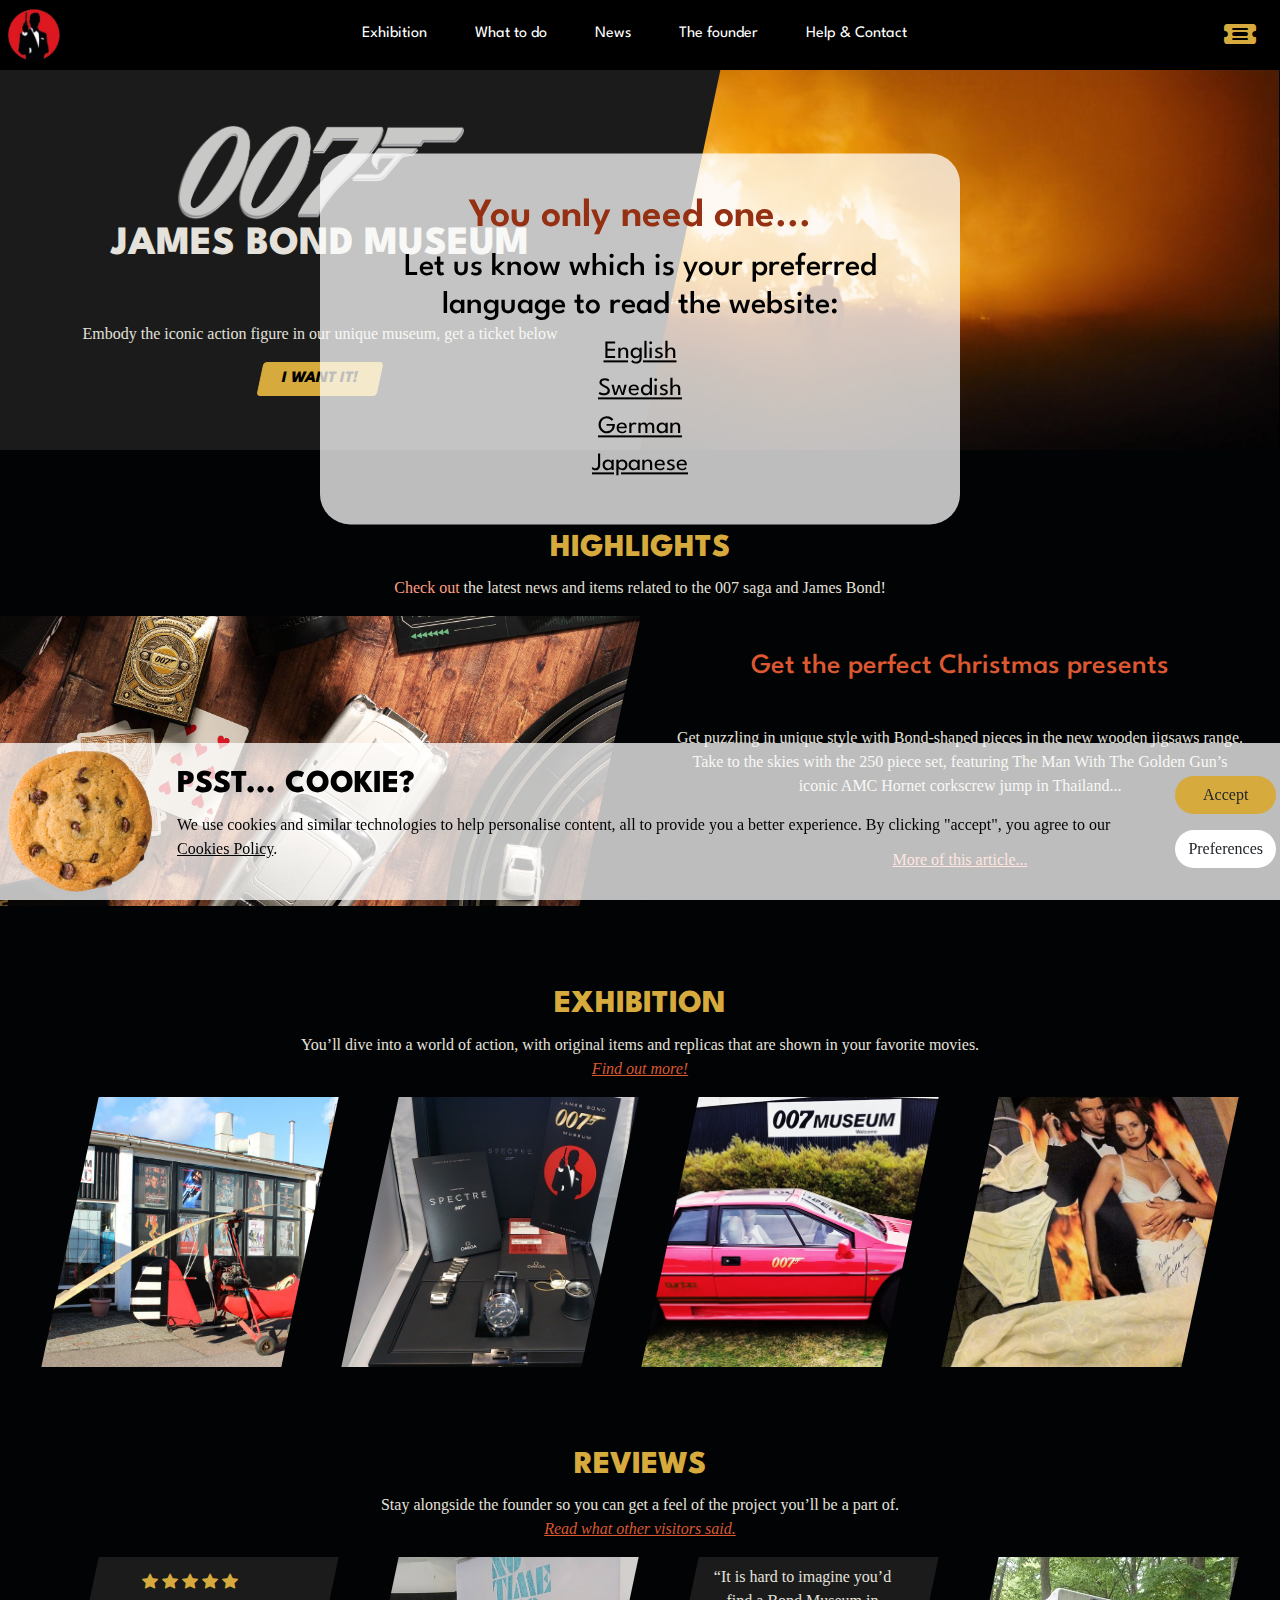
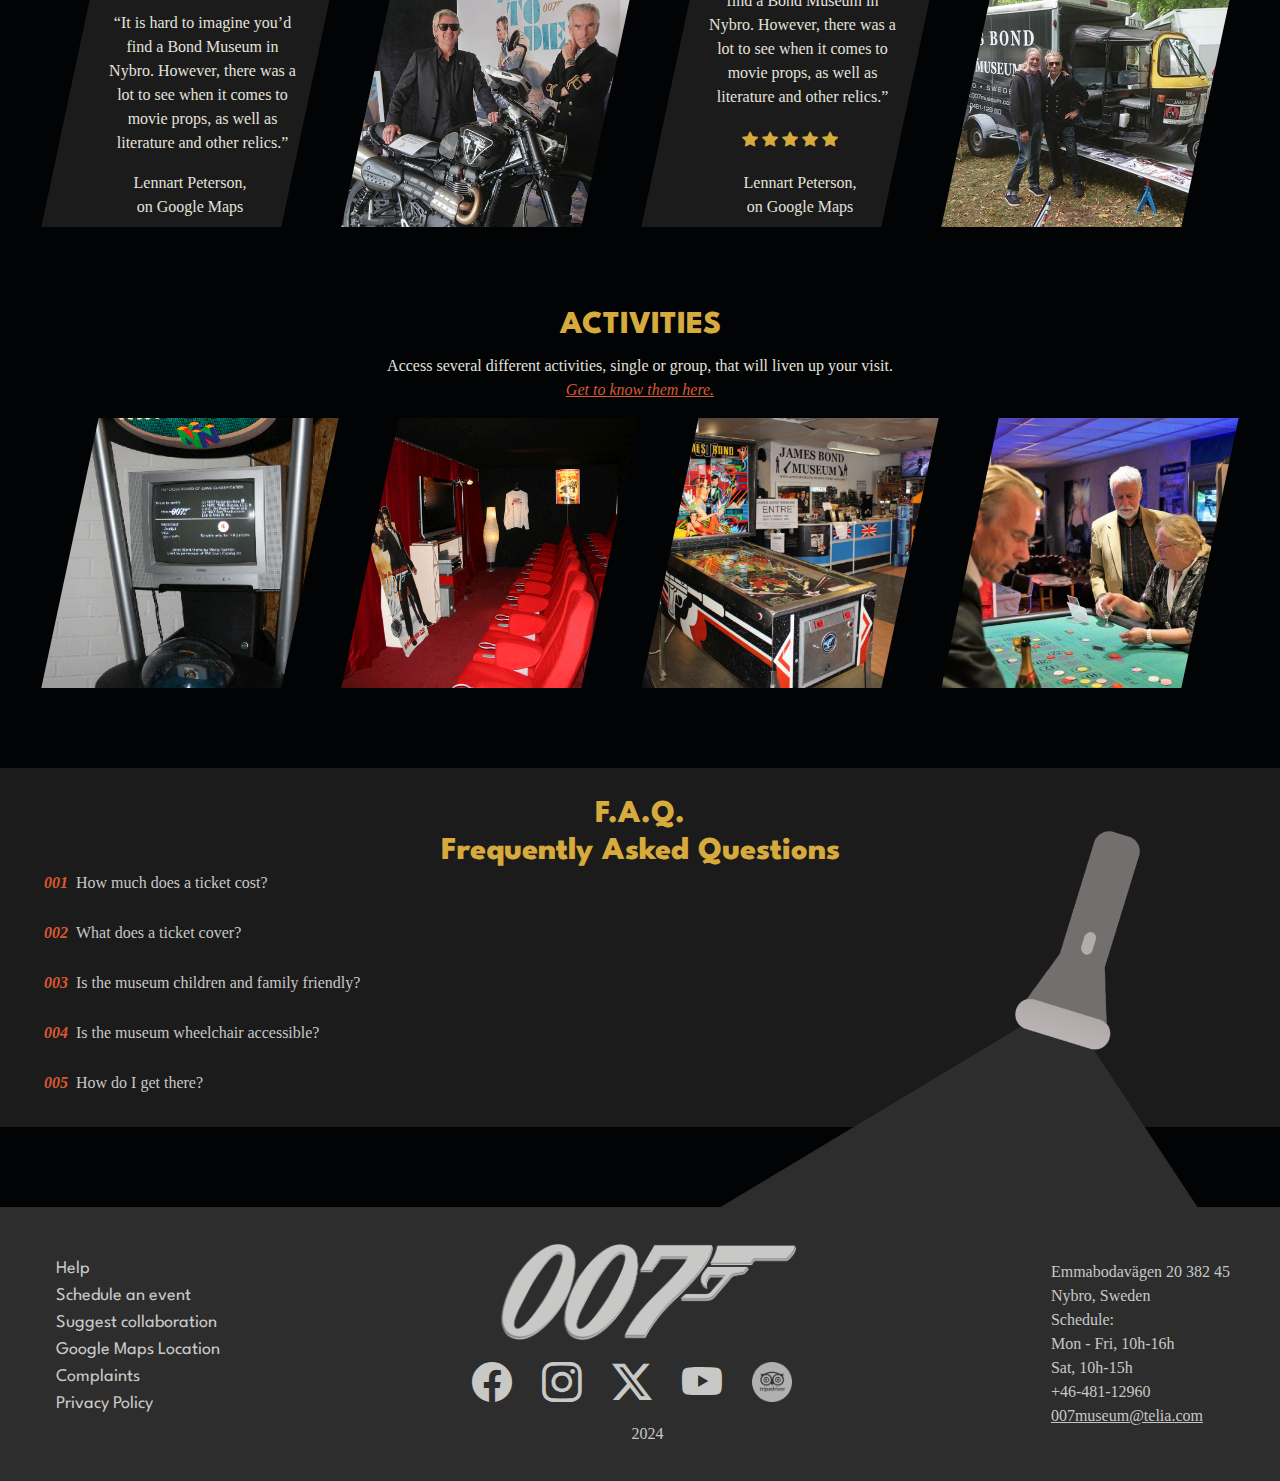
<file: index.html>
<!DOCTYPE html>
<html>
    <head>
        <meta charset="UTF-8">
        <meta name="viewport" content="width=device-width, initial-scale=1.0">
        <title>007 Museum: Home</title>
        <link href="https://cdn.jsdelivr.net/npm/bootstrap@5.3.3/dist/css/bootstrap.min.css" rel="stylesheet" integrity="sha384-QWTKZyjpPEjISv5WaRU9OFeRpok6YctnYmDr5pNlyT2bRjXh0JMhjY6hW+ALEwIH" crossorigin="anonymous">
        <link rel="stylesheet" href="https://cdn.jsdelivr.net/npm/bootstrap-icons@1.11.3/font/bootstrap-icons.min.css">
        <link rel="stylesheet" href="./styles.css">
    </head>

    <style>
    </style>

    <body>

        <div class="all-wrapper">
            <header>
                <div class="desktopmenu"> 
                    <nav class="navtop d-flex bg-black p-0 align-items-center">
                        <a class="navbar-brand p-1" href="#">
                            <img src="./assets/img/logo.png" alt="007 logo">
                        </a>
                        <ul class="d-flex fs-6 mb-0 p-0 container-fluid justify-content-center align-items-center">
                            <li class="nav nav-underline">
                                <a class="nav-link text-white" href="#">Exhibition</a>
                            </li>
                            <li class="nav nav-underline">
                                <a class="nav-link text-white" href="#">What to do</a>
                            </li>
                            <li class="nav nav-underline">
                                <a class="nav-link text-white" href="#">News</a>
                            </li>
                            <li class="nav nav-underline">
                                <a class="nav-link text-white" href="#">The founder</a>
                            </li>
                            <li class="nav nav-underline">
                                <a class="nav-link text-white" href="#">Help & Contact</a>
                            </li>
                        </ul>    
                        <div class="tickets fs-2 justify-content-end " title="Get your ticket!">
                            <a class="m-4" href="#">
                                <i class="bi bi-ticket-detailed-fill "></i>
                            </a>
                        </div>
                    </nav>
                </div>
            </header>
                <!--a baixo decidi pôr uma section, não sei se deve permanecer no header ou mudar para o body-->
            

            <main>
                <section class="intro">
                    <div class="intro-wrapper">
                        <div>
                            <a href="#"><img src="./assets/img/logo-gray.png" alt="">
                            <h1>James Bond Museum</h1></a>
                        </div>

                        <div class="intro-2">
                            <p class="introtext">Embody the iconic action figure in our unique museum, get a ticket below</p>
                            <button title="Get your ticket!">I want it!</button>
                        </div>
                        <span class='intro-cut intro-right'></span>
                        
                    </div>

                    <div class="intro-bckgr">
                        <span class='intro-cut intro-left'></span>
                    </div>
                    
                </section> 

                <div class="highlights">
                    <h2>Highlights</h2>
                    <p>
                        <a href="#">Check out</a> the latest news and items related to the 007 saga and James Bond!
                    </p>
                    <div class="hl-notice">
                        <div class='hl-image-wrapper'>
                        
                        <span class='cut right'></span>
                        </div>
                
                        <div class='hl-text-wrapper'>
                        <span class='cut left'></span>
                        <h3>Get the perfect Christmas presents</h3>
                            <p>
                                Get puzzling in unique style with Bond-shaped pieces in the new wooden jigsaws range. Take to the skies with the 250 piece set, featuring The Man With The Golden Gun’s iconic AMC Hornet corkscrew jump in Thailand...
                            </p>
                            <a href="#" class="hl-readmore">More of this article...</a>
                        </div>
                
                    </div>
                </div>

                <div class="exhibition">
                    <h2>Exhibition</h2>
                    <p>
                        You’ll dive into a world of action, with original items and replicas that are shown in your favorite movies.
                    </p>
                    <a href="#" class="readmore">Find out more!</a>
                    <section class="ex-pics"><!--divs a serem revistas consuante a necessidade do skew-->
                        <div class='image-wrapper ex-1'>
                            <span class='cut left'></span>
                            
                            <span class='cut right'></span>
                        </div>
                    
                        <div class='image-wrapper ex-2'>
                            <span class='cut left'></span>
                            
                            <span class='cut right'></span>
                        </div>
                    
                        <div class='image-wrapper ex-3'>
                            <span class='cut left'></span>
                            
                            <span class='cut right'></span>
                        </div>

                        <div class='image-wrapper ex-4'>
                            <span class='cut left'></span>
                            
                            <span class='cut right'></span>
                        </div>

                        <div class='image-wrapper ex-5'>
                            <span class='cut left'></span>
                        
                            <span class='cut right'></span>
                        </div>
                    </section>
                </div>
                
                <div class="reviews">
                    <h2>Reviews</h2>
                    <p>
                        Stay alongside the founder so you can get a feel of the project you’ll be a part of.
                    </p>
                    <a href="#" class="readmore">Read what other visitors said.</a>
                    <section class="rev-pics"><!--divs a serem revistas consuante a necessidade do skew-->
                        <div class='review-wrapper'>
                            <span class="stars1">
                                <i class="bi bi-star-fill"></i>
                                <i class="bi bi-star-fill"></i>
                                <i class="bi bi-star-fill"></i>
                                <i class="bi bi-star-fill"></i>
                                <i class="bi bi-star-fill"></i>
                            </span>
                            <span class='cut left'></span>
                            <p class="review1">“It is hard to imagine you’d find a Bond Museum in Nybro. However, there was a lot to see when it comes to movie props, as well as literature and other relics.”</p>
                            <p class="signature1">Lennart Peterson,<br> on Google Maps</p>
                                <span class='cut right'></span>
                        </div>
                    
                        <div class='image-wrapper rev-1'>
                            <span class='cut left'></span>
                            <span class='cut right'></span>
                        </div>
                    
                        <div class='review-wrapper r2'>
                            <span class='cut left'></span>
                                <p class="review2">“It is hard to imagine you’d find a Bond Museum in Nybro. However, there was a lot to see when it comes to movie props, as well as literature and other relics.”</p>
                                <span class="stars2">
                                    <i class="bi bi-star-fill"></i>
                                    <i class="bi bi-star-fill"></i>
                                    <i class="bi bi-star-fill"></i>
                                    <i class="bi bi-star-fill"></i>
                                    <i class="bi bi-star-fill"></i>
                                </span>
                                <p class="signature2">Lennart Peterson,<br> on Google Maps</p>
                                <span class='cut right'></span>
                        </div>

                        <div class='image-wrapper rev-2'>
                            <span class='cut left'></span>
                            <span class='cut right'></span>
                        </div>

                        <div class='review-wrapper r3'>
                            <span class='cut left'></span>
                            <span class="stars3">
                                <i class="bi bi-star-fill"></i>
                                <i class="bi bi-star-fill"></i>
                                <i class="bi bi-star-fill"></i>
                                <i class="bi bi-star-fill"></i>
                                <i class="bi bi-star-fill"></i>
                            </span>
                            <span class='cut left'></span>
                            <p class="review3">“The visit was incredibly enjoyable! This museum has a large and impressive collection.”</p>
                            <p class="signature3">Olaf Flark,<br> on Google Maps</p>
                            <span class='cut right'></span>
                        </div>
                    </section>
                </div>

                <div class="activities">
                    <h2>Activities</h2>
                    <p>
                        Access several different activities, single or group, that will liven up your visit.
                    </p>
                    <a href="#" class="readmore">Get to know them here.</a>
                    <section class="activ-pics"><!--divs a serem revistas consuante a necessidade do skew-->
                        <div class='image-wrapper act-1'>
                            <span class='cut left'></span>
                        
                            <span class='cut right'></span>
                        </div>
                    
                        <div class='image-wrapper act-2'>
                            <span class='cut left'></span>
                            
                            <span class='cut right'></span>
                        </div>
                    
                        <div class='image-wrapper act-3'>
                            <span class='cut left'></span>
                            
                            <span class='cut right'></span>
                        </div>

                        <div class='image-wrapper act-4'>
                            <span class='cut left'></span>
                            
                            <span class='cut right'></span>
                        </div>

                        <div class='image-wrapper act-5'>
                            <span class='cut left'></span>
                            
                            <span class='cut right'></span>
                        </div>
                    </section>
                </div>
            </main>

                <div class="FAQS">
                    <h2>F.A.Q.</h2>
                    <h2>Frequently Asked Questions</h2>
                    <ol>
                        <li class="container">
                            <div class="question" onclick="displayAnswer(this)">
                                <span class="buttonnumber">001</span>
                                
                                <p class="questionnumber1">How much does a ticket cost?</p>
                            </div>

                            <p class="res response1">...</p>
        
                        </li>
                        <li class="container">
                            <div class="question" onclick="displayAnswer(this)">
                                <span class="buttonnumber">002</span>
                                <p class="questionnumber2">What does a ticket cover?</p>
                            </div>
                            <p class="res response2">...</p>
                        </li>
                        <li class="container">
                            <div class="question" onclick="displayAnswer(this)">
                                <span class="buttonnumber">003</span>
                                <p class="questionnumber3">Is the museum children and family friendly?</p>
                            </div>
                            <p class="res response3">Yes, the museum is children friendly. It holds several activities that can turn out to be unique and memorable for families.</p>
                        </li>
                        <li class="container">
                            <div class="question" onclick="displayAnswer(this)">
                                <span class="buttonnumber">004</span>
                                <p class="questionnumber4">Is the museum wheelchair accessible?</p>
                            </div>
                            <p class="res response4">...</p>
                        </li>
                        <li class="container">
                            <div class="question" onclick="displayAnswer(this)">
                                <span class="buttonnumber">005</span>
                                <p class="questionnumber5">How do I get there?</p>
                            </div>
                            <p class="res response5">...</p>
                        </li>
                    </ol>
                </div>

            <footer>
                <div class="final">
                    <div class="help">
                        <ul>
                            <li>
                                <a href="#">Help</a>
                            </li>
                            <li>
                                <a href="#">Schedule an event</a>
                            </li>
                            <li>
                                <a href="#">Suggest collaboration</a>
                            </li>
                            <li>
                                <a href="#">Google Maps Location</a>
                            </li>
                            <li>
                                <a href="#">Complaints</a>
                            </li>
                            <li>
                                <a href="#">Privacy Policy</a>
                            </li>
                        </ul>
                    </div>
                    <div>
                        <div class="socialmedia">
                            <img src="./assets/img/007logo.png" height="100" class="img-center">
                            <div class="icon-container">
                                <a href="#"><i class="bi bi-facebook" style="font-size: 40px"></i></a>
                                <a href="#"><i class="bi bi-instagram" style="font-size: 40px"></i></a>
                                <a href="#"><i class="bi bi-twitter-x" style="font-size: 40px "></i></a>
                                <a href="#"><i class="bi bi-youtube" style="font-size: 40px "></i></a>
                                <a href="#"><img src="./assets/img/icons/547-5476666_tripadvisor-llc-hd-png-download.png" width="40"></a>
                            </div>
                            <p class="date" height="100">2024</p>
                        </div>
                        <div class="contactB">
                            <p class="tel">+46-481-12960</p>
                            <p class="Mail">007museum@telia.com</p>
                        </div>
                    </div>
                    <div class="contact">
                        <div>
                            <p>Emmabodavägen 20 382 45</p>
                            <p>Nybro, Sweden</p>
                            <p>Schedule:<br>
                                Mon - Fri, 10h-16h<br>
                                Sat, 10h-15h</p>
                            <p>+46-481-12960</p>
        
                            <a id="email" data-bs-toggle="modal" data-bs-target="#contactModal">007museum@telia.com</a>
                                <!--Carolina: Alterei de 07 para 007 no e-mail-->

                        </div>
                    </div>
                </div>
            </footer>

            <div class="lantern">
                <!--<img src="./assets/img/lanterna2.png" alt="">-->
            </div>

        </div>
        

        <div class="mobilemenu bottom-0 end-0">
            <nav class="dropup">
                
            <button onclick="toggleUp()" id="button1" class="btn dropdown-toggle" type="button" aria-expanded="false">
                <i class="bi bi-list"></i>
            </button>
    
            <ul class="dropdown-menu pt-0" id="dropdownMenu">
                    
                <div class="navicons d-flex flex-row justify-content-between align-items-center flex-wrap p-0 m-3">
                <div>
                    <a class="dropdown-item p-0" href="#">
                    <img src="./assets/img/logo.png" alt="007 logo" class="logo">
                    </a>
                </div>
                <div>  
                    <a class="dropdown-item p-0 m-0" href="#">
                    <i class="ticket bi-ticket-detailed-fill"></i>
                    </div>
                </div>
    
                <li>
                <a class="dropdown-item" href="#">Exhibition</a>
                </li>
                <li>
                <a class="dropdown-item" href="#">What to do</a>
                </li>
                <li>
                <a class="dropdown-item" href="#">News</a>
                </li>
                <li>
                <a class="dropdown-item" href="#">The founder</a>
                </li>
                <li>
                <a class="dropdown-item" href="#">Help & Contact</a>
                </li>
    
            </ul>
    
            
            </nav>
        </div>
       


        <div class="cookies-wrapper">
            <div class="cookies fixed-bottom d-flex flex-row align-items-center justify-content-evenly column-gap-3">
                <div><img src="./assets/img/cookie.png"></div>
                <div>
                    <h2>Psst... Cookie?</h2>
                    <p>We use cookies and similar technologies to help personalise content, all to provide you a better experience. By clicking "accept", you agree to our <a href="">Cookies Policy</a>.</p>
                </div>
                <div class="d-flex flex-column row-gap-3 p-1">
                    <button class="btn btn-pill">Accept</button>
                    <button class="btn btn-pill">Preferences</button>
                </div>
            </div>
        </div>
    
        <!-- Carolina:
        ABAIXO: eliminei vh-100 e vw-100(este nem estava a fazer nada) do "language-wrapper" para poder controlar em css com media queries. 
        ACIMA: diminuí ligeiraente o texto da COOKIES para não chatear tanto em ecrâs mais pequenos e adicionei padding nos botões das coockies.
    
        em CSS: "translate"-->

        <div class="language-wrapper">
            <div class="language fixed-top top-50 start-50 translate-middle d-flex justify-content-center align-items-center">
                <div class="language-select d-flex flex-column justify-content-center align-items-center" id="language-select">
                    <h1>You only need one...</h1>
                    <h2>Let us know which is your preferred language to read the website:</h2>
                    <ul>
                        <li><a href="#">English</a></li>
                        <li><a href="#">Swedish</a></li>
                        <li><a href="#">German</a></li>
                        <li><a href="#">Japanese</a></li>
                    </ul>
                </div>
            </div>
        </div>


        <div class="modal fade" id="contactModal" aria-labelledby="exampleModalLabel" aria-hidden="true" style="z-index: 2000">
            <div class="modal-dialog modal-dialog-centered">
                <div class="modal-content">
                    <div class="modal-header">
                        <h1 class="modal-title" id="exampleModalLabel">Contact us!</h1>
                        <button type="button" class="btn-close" data-bs-dismiss="modal" aria-label="Close"></button>
                    </div>
                    <div class="modal-body">
                        <form>
                            <div class="row">
                                <div class="col">
                                    <label class="col-form-label">First name:</label>
                                <input type="text" class="form-control" placeholder="First name" aria-label="First name">
                                </div>
                                <div class="col">
                                    <label class="col-form-label">Last name:</label>
                                <input type="text" class="form-control" placeholder="Last name" aria-label="Last name">
                                </div>
                            </div>
    
                            <div class="col mt-2">
                                <label class="col-form-label">Email:</label>
                                <input type="text" class="form-control" placeholder="Email" aria-label="Email">
                            </div>
    
                            <div class="mb-3 mt-2">
                                <label for="message-text" class="col-form-label">Message:</label>
                                <textarea class="form-control" id="message-text" placeholder="Your message goes here"></textarea>
                            </div>
                        </form>
                    </div>
                    <div class="modal-footer">
                        <button type="button" class="btn btn-secondary rounded-pill" data-bs-dismiss="modal">Close</button>
                        <button type="button" class="btn btn-primary rounded-pill">Send message</button>
                    </div>
                </div>
            </div>
        </div>

        <script src="https://cdn.jsdelivr.net/npm/bootstrap@5.3.3/dist/js/bootstrap.bundle.min.js" integrity="sha384-YvpcrYf0tY3lHB60NNkmXc5s9fDVZLESaAA55NDzOxhy9GkcIdslK1eN7N6jIeHz" crossorigin="anonymous"></script>
        <script src="https://code.jquery.com/jquery-3.7.1.min.js" integrity="sha256-/JqT3SQfawRcv/BIHPThkBvs0OEvtFFmqPF/lYI/Cxo=" crossorigin="anonymous"></script>

        <script type="text/javascript">

            // SCRIPT VANESSA

            /*document.querySelector(".questionnumber1").addEventListener("click", function() {
                var response = document.querySelector(".response1");
                if (response) {
                    response.style.display = response.style.display === "none" ? "block" : "none";
                }
            })
            document.querySelector(".questionnumber2").addEventListener("click", function() {
                var response = document.querySelector(".response2");
                if (response) {
                    response.style.display = response.style.display === "none" ? "block" : "none";
                }
            })
            document.querySelector('.questionnumber3').addEventListener('click', function() {
                // Get the corresponding response
                var response = document.querySelector('.response3');
                // Check if response exists and toggle its visibility
                if (response) {
                    response.style.display = response.style.display === 'none' ? 'block' : 'none';
                }
            })
            document.querySelector(".questionnumber4").addEventListener("click", function() {
                var response = document.querySelector(".response4");
                if (response) {
                    response.style.display = response.style.display === "none" ? "block" : "none";
    
                }
            })
            document.querySelector(".questionnumber5").addEventListener("click", function() {
                var response = document.querySelector(".response5");
                if (response) {
                    response.style.display = response.style.display === "none" ? "block" : "none";
                }
            })*/

            // SCRIPT BRUNA

            /*document.addEventListener("DOMContentLoaded", () => {
                
                });*/

            function displayAnswer(e) {

                let all = document.getElementsByClassName('res');
                    for(let i=0;i<all.length;i++){
                        all[i].style.display='none';
                    }

                let div = e.nextSibling.nextElementSibling;
                div.style.display = "inline-block";

                }

            /*
            function displayAnswer() {
                    $(".res").show()
                }

            $(document).ready(function () {
                let response = $(".res")
                let question = $(".question")

                response.css("display", "none")

                

                

                question.on("click", function(){
                    response.show()

                })
            });*/


            // SCRIPT MENU HAMBURGER
            //estado inicial do menu
            document.addEventListener("DOMContentLoaded", function() {
            let x = document.getElementById("dropdownMenu");
                x.style.display = "none"
            });

            function toggleUp() {
                let x = document.getElementById("dropdownMenu");
                if (x.style.display === "block") {
                    x.style.display = "none";
                    document.getElementById('button1').innerHTML = '<i class="bi bi-list"></i>'
                } else {
                    x.style.display = "block";
                    x.style.visibility = "visible";
                    document.getElementById('button1').innerHTML = '<i class="bi bi-x-lg"></i>'
                }
            }

            // LANGUAGE & COOKIES
            $(document).ready(function(){
                $('.all-wrapper').css({
                    'filter'         : 'blur(4px)',
                    '-webkit-filter' : 'blur(4px)',
                    '-moz-filter'    : 'blur(4px)',
                    '-o-filter'      : 'blur(4px)',
                    '-ms-filter'     : 'blur(4px)'
                });

                $(".language-select a").click(function(){
                    $(".language-wrapper").hide();
                    $('.all-wrapper').css({
                    'filter'         : 'blur(0px)',
                    '-webkit-filter' : 'blur(0px)',
                    '-moz-filter'    : 'blur(0px)',
                    '-o-filter'      : 'blur(0px)',
                    '-ms-filter'     : 'blur(0px)'
                });
                });

                $(".cookies button").click(function(){
                    $(".cookies-wrapper").hide();
                });
            });

            // MODAL BUTTON
            const btn = document.querySelector('.btn-primary');
            btn.addEventListener('click', () => {
                btn.style.backgroundColor = '#c19628';
            });
        </script>
    
    </body>
</html>
</file>
<file: styles.css>
@font-face {
    font-family: "Futura";
    src: url('./assets/font/futura-md-bt/futural.ttf');
    font-family: "League";
    src: url('./assets/font/league-spartan/LeagueSpartan-VariableFont_wght.ttf');
}


body {
    background-color: #020305;
    color: #E4E2DB;
    font-family: "Futura";
}

h1 {
    font-family: "League";
    font-weight: 800;
}

h2 {
    font-family: "League";
    font-weight: 800;

}

.intro {
    display: flex;
    flex-direction: row;
}

.intro-wrapper button {
    font-family: "League";
    background-color: #D6AA3C;
    text-transform: uppercase;
    transform: skewX(-12deg);
    border:1px solid #D6AA3C;
    border-radius: 4px;
    width: 120px;
    padding: 4px 0px;
    font-weight: 800;
}

.intro-wrapper img {
    width: 45%;

}

.intro-wrapper {
    height: 380px;
    overflow: hidden;
    position: relative;
    width: 50%;
    display: flex;
    flex-direction: column;
    justify-content: space-evenly;
    align-items: center;
    background-color: #1b1b1b;
    padding: 8px 0px;
}

.intro-wrapper div {
    text-align: center;
    justify-content: center;
}

.intro-wrapper a {
    text-decoration: none;
    color: #E4E2DB;
    text-transform: uppercase;
}

.intro-bckgr {
    height: 380px;
    overflow: hidden;
    position: relative;
    width: 50%;
    background-image: url('./assets/img/flames.jpg');
    background-size: cover;
    background-position: 100% center;
}

.intro-left {
    -webkit-transform: skew(-12deg) translateX(-60px);
        -ms-transform: skew(-12deg) translateX(-60px);
            transform: skew(-12deg) translateX(-60px);
    left: 0;
}

.intro-right {
    -webkit-transform: skew(-12deg) translateX(60px);
        -ms-transform: skew(-12deg) translateX(60px);
            transform: skew(-12deg) translateX(60px);
    right: 0;
}

main {
    width: 100vw;
}

.highlights, .exhibition, .reviews, .activities {
    display:flex;
    flex-direction: column;
    width: 100vw;
    text-align: center;
    padding-top: 80px;
}

.activities {
    margin-bottom: 80px;
}

.hl-description {
    transform: skew(-18deg);
    height: 300px;
}

.hl-description h3, .hl-description p{
    transform: skewX(18deg);
}

.hl-description {
    background-color: #020305;
    width:100%;
    margin-right: 50px;
    padding: 30px;
    overflow: hidden;
}

.hl-notice {
    display: flex;
    flex-direction: row;
    max-width: 100vw;
}

.ex-pics, .rev-pics, .activ-pics {
    display: flex;
    flex-direction: row;
    justify-content: center;
    margin-top: 16px;
}


.image-wrapper {
    height: 270px;
    overflow: hidden;
    position: relative;
    width: 300px;
}

.review-wrapper {
    height: 270px;
    overflow: hidden;
    position: relative;
    width: 300px;
    display: flex;
    flex-direction: column;
    justify-content: space-between;
    background-color: #1b1b1b;
    padding: 8px 0px;
}


.hl-image-wrapper {
    height: 290px;
    overflow: hidden;
    position: relative;
    width: 50%;
    margin-left: 0px;
    background-image: url('./assets/img/hl-img.jpg');
    background-size: cover;
    background-position: top center;
}

.hl-text-wrapper {
    height: 290px;
    overflow: hidden;
    position: relative;
    width: 50%;
    display: flex;
    flex-direction: column;
    justify-content: space-evenly;
    align-items: center;
    background-color: #020305;
}

.hl-text-wrapper p {
    width: 90%;
}

.cut {
    background: #020305;
    display: block;
    top: 0; 
    bottom: 0;
    position: absolute;
    width: 100px;
}

.intro-cut {
    background: #1b1b1b;
    display: block;
    top: 0; 
    bottom: 0;
    position: absolute;
    width: 100px;
}

.left {
    -webkit-transform: skew(-12deg) translateX(-70px);
        -ms-transform: skew(-12deg) translateX(-70px);
            transform: skew(-12deg) translateX(-70px);
    left: 0;
}

.right {
    -webkit-transform: skew(-12deg) translateX(70px);
        -ms-transform: skew(-12deg) translateX(70px);
            transform: skew(-12deg) translateX(70px);
    right: 0;
}

.review1, .review2, .review3 {
    padding: 0px 40px 0px 65px;
}

.stars1, .stars3 {
    margin-top: 5px;
}

.signature2 {
    padding-left: 20px;
    overflow: visible;
}

.bi {
    color: #D6AA3C;
}

.rev-1 {
    background-image: url('./assets/img/reviews1.jpeg');
    background-size: cover;
    background-position: center center;
}

.rev-2 {
    background-image: url('./assets/img/reviews2.jpeg');
    background-size: cover;
    background-position: center center;
}

.ex-1 {
    background-image: url('./assets/img/exhibition1.jpeg');
    background-size: cover;
    background-position: center center;
}

.ex-2 {
    background-image: url('./assets/img/exhibition2.jpeg');
    background-size: cover;
    background-position: center center;
}

.ex-3 {
    background-image: url('./assets/img/exhibition3.jpeg');
    background-size: cover;
    background-position: center center;
}

.ex-4 {
    background-image: url('./assets/img/exhibition4.png');
    background-size: cover;
    background-position: center center;
}

.ex-5 {
    background-image: url('./assets/img/exhibition5.jpeg');
    background-size: cover;
    background-position: center center;
}

.act-1 {
    background-image: url('./assets/img/activities1.gif');
    background-size: cover;
    background-position: center center;
}

.act-2 {
    background-image: url('./assets/img/activities2.gif');
    background-size: cover;
    background-position: center center;
}

.act-3 {
    background-image: url('./assets/img/activities3.jpeg');
    background-size: cover;
    background-position: center center;
}

.act-4 {
    background-image: url('./assets/img/activities4.jpeg');
    background-size: cover;
    background-position: center center;
}

.act-5 {
    background-image: url('./assets/img/activities5.jpeg');
    background-size: cover;
    background-position: center center;
}

.readmore {
    color: #DC5831;
    font-style: italic;
}

.hl-readmore {
    color: #FF9F83;
    font-style: normal;
}

.highlights p > a {
    color: #FF9F83;
    text-decoration: none;
}

.reviews p, .exhibition p, .activities p {
    margin-bottom: 0px;
}

h2 {
    color: #D6AA3C;
    text-transform: uppercase;
}

h3 {
    color: #DC5831;
}

.hl-notice h3 {
    font-family: "League";
}


/* CAROLINA */

.navbar-brand img{
    height: 60px;
}
.navtop{
    height: 70px;
    width: 100vw;
}
.titlelogo{
    height: 100px;
}
ul li{
    font-family: "League";
    margin: 0px 24px 0px 24px;
    transition: 200ms ease-out;
}
ul li:hover{
    font-weight: bolder;
    margin: 0px 20px 0px 20px;
}

/*Carolina: menu mobile fixo*/
nav .dropup{
    position: fixed;
    bottom: 16px;
    right: 16px;
}



/* VANESSA */

footer {
    background-color: black;
    color: #C8C8C7;
    margin: none;
    padding: none;
    display: flex;
    flex-direction: row;
    width: 100vw;
    margin-top: 80px;
    z-index: 4;
}

.FAQS {
    font-family: "Futura";
    background-color: #1B1B1B;
    display: flex;
    flex-direction: column;
    padding: 20px 0px 0px 0px;
    z-index: -100;
}

.FAQS h2 {
    margin-top: 2%;
    font-family: "League";
    line-height: 0.1;
    color: #D6AA3C;
    text-align: center;
}

.FAQS h2:nth-child(2) {
    text-transform: none;
}


.container {
    /*width: 100%;*/
    display: flex;
    flex-direction: column;
    justify-content: start;
    margin: 10px 0px 0px 0px;
}

.question{
    display: flex;
    flex-direction: row;
}

.questionnumber1, .questionnumber2, .questionnumber3, .questionnumber4, .questionnumber5 {
    padding-left: 8px;
}

.response1, .response2, .response3, .response4, .response5 {
    padding-left: 42px;
}

.res {
    display: none;
}

.container ol {
    padding: 0px;
}

.container li {
    margin-right: 0px;
}

.container button {
    margin-right: 10px;
    /* Adjust margin as needed */
}

.buttonnumber {
    font-family: "Futura";
    font-weight: bold;
    color: #DC5831;
    font-style: italic;
}

.questionnumber1,
.questionnumber2,
.questionnumber3,
.questionnumber4,
.questionnumber5 {
    color: #C8C8C7;
    border: none;
    background: none;
    text-align: left;
    margin-top: 0;
}

.final {
    background-color: #2D2D2D;
    display: flex;
    flex-direction: row;
    width: 100%;
    justify-content: space-between;
    /*flex-grow: initial;*/
    /*column-gap: 14%;*/
    /*text-align: left;*/

}

.help {
    display: flex;
    /*justify-content: flex-start;*/
    align-items: center;
}

/*.help button {
    text-align: left;
    width: auto;
    display: block;
    margin: 16px;
}*/

footer ol {
    font-family: "Futura";
    list-style: none;
}

footer ul {
    list-style: none;
}

footer ul a {
    color: #C8C8C7;
    text-decoration: none;
    font-family: "League";
    font-size: 18px;
}

footer ul a:hover {
    color: #C8C8C7;
    text-decoration: none;
    font-family: "League";
    font-size: 18px;
}

footer i {
    display: flex;
    flex-direction: row;
}

.socialmedia {
    display: flex;
    flex-direction: column;
    align-items: center;
    margin-top: 10%;
    margin-bottom: 10%;
}

.icon-container a {
    text-decoration: none;
} 

.img-center {
    display: block;
    margin-left: auto;
    margin-right: auto;
}

.icon-container {
    display: flex;
}

.icon-container i,
.icon-container img {
    margin-top: 20px;
    margin-right: 30px;
    margin-bottom: 20px;
    color: #C8C8C7;
}

footer p {
    margin-bottom: 0px;
}

#email {
    text-decoration: underline;
}

#email:hover {
    color: #FF9F83;
}

.contact {
    display: flex;
    justify-content: center;
    align-items: center;
    padding-right: 50px;
}

.date {
    margin: auto;
    text-align: center;
}

.contactB {
    display: none;
}


/*NEW MODAL CSS*/
.modal-content {
    background-color: hsla(0, 0%, 100%, 0.9);
    color: black;
}

.modal-content h1 {
    color: #b74725;
    font-size:36px;
    line-height: 36px;
    font-family: "League";
    font-weight: 700;
}

.btn-primary {
    background-color: #D6AA3C;
    border: 0px;
}

.btn-primary:hover  {
    background-color: #c19628;
}

.btn-secondary {
    border: 0px;
}

/*LANTERNA*/
.lantern {
    width: 400px;
    height: auto;
    position: relative;
    margin-top: -700px;
    left: 60%;
    height: 600px;
    width: 600px;
    background-image: url('./assets/img/lanterna2.png');
    background-size: contain;
    background-repeat: no-repeat;
    z-index: 3;
}


/*COOKIES & LANGUAGE PREFERENCE*/
.cookies {
    background-color: hsla(0, 0%, 100%, 0.74);
}

.cookies p, .cookies a, .cookies h2 {
    color: black;
}

.cookies button:first-child{
   background-color: #D6AA3C;
   border-radius: 30px;
}

.cookies button:last-child{
    background-color: white;
    border-radius: 30px;
}



.language {
    background-color: transparent;
}

.language-select {
    background-color: hsla(0, 0%, 100%, 0.74);
    width: 50vw;
    height: 40vh;
    border-radius: 30px;
    text-align: center;
    font-family: "League";
    height: auto;

    /* Carolina: esta caracterista "transform" permite-nos e reforçar e alterar percentualmente a posição fixa dada pelo bootstrap (obrigatória para aparecer assim que se abre o site)!!*/

    transform: translateY(-30%) ;
}

.language div li {
    list-style-type: none;
}

.language h1 {
    color: #963012;
    font-weight: 600;
    margin-top: 16px;
}

.language h2{
    color: black;
    text-transform: none;
    font-weight: 500;
}

.language a {
    color: black;
    font-family: "League";
    font-weight: 400;
    font-size: 25px;
}


.language-select ul {
    padding: 0px;
}


/*MOBILE MENU*/
.mobilemenu{
    display: none;
}






/*MEDIA QUERIES*/
@media screen and (max-width: 1470px) {
    .ex-5, .r3, .act-5 {
        display: none;
    }

    .lantern {
        margin-top: -650px;
        height: 500px;
        width: 500px;
        left: 55%;
    }
  }

  /*Carolina: gosto sempre de ter extras para ecrâs extremammente pequenos e grandes*/
  @media screen and (min-width: 1200px){
        .language-select {
            padding: 24px;
        }
    }

  @media screen and (max-width: 1166px) {
    .intro-bckgr {
        background-position: bottom;
    }
    .intro-2 {
        display: flex;
        flex-direction: column;
        align-items: center;
    }

    .introtext {
        width: 80%;
    }

    .hl-text-wrapper h3 {
        width: 70%;
    }

    .hl-text-wrapper p {
        width: 70%;
    }

    .ex-4, .rev-2, .act-4 {
        display: none;
    }

    .lantern {
        left: 50%;
    }

    .res {
        width: 80%;
    }
  }

  @media screen and (max-width: 1024px) {
    .review-wrapper {
        font-size: smaller;
    }
    
    .lantern {
        display: none;
    }

    .res {
        width: 100%;
    }

    .language-select {
        padding: 0px 12px;
        /*Carolina: eliminei overflow: scroll*/
    }

    .language-select h1 {
        font-size: 32px;
    }

    .language-select h2 {
        font-size: 26px;
    }

    .language-select a {
        font-size: 22px;
    }

    /*.lantern {
        margin-top: -470px;
        height: 250px;
        width: 250px;
        left: 60%;
    }

    .res {
        width: 80%;
    }*/
  }

  @media screen and (max-width: 768px) {
    .desktopmenu img {
        height: 50px;
        width: 50px;
    }

    .desktopmenu li a {
        font-size: smaller;
    }

    .lantern {
        display:none;
    }

    .final {
        font-size: small;
        justify-content: right;
    }
    .img-center {
        max-width: 70%;
        height: auto;
        margin-right: auto;
    }
    .icon-container>img {
        width: 40px;
        height: auto;
    }
    .icon-container {
        display: flex;
        justify-content: center;
    }
    .date {
        font-size: medium;
    }
    .help {
        padding-right: 0px;
        line-height: 2;
    }

    .help a {
        font-size: small;
    }

    .help a:hover {
        font-size: small;
    }
    .contact {
        width: 100%;
        align-content: center;
        padding-right: 25px;
        text-align: right;
        line-height: 2;
    }
    .help ul li {
        width: 100%;
        padding-right: 20px;
    }

    .ex-3, .r2, .act-3 {
        display: none;
    }

  }


  @media screen and (max-width: 620px) {
    .help a {
        font-size: small;
    }

    .socialmedia {
        width: 98%;
        margin-right: -15px;
    }

    .img-center {
        max-width: 55%; 
        height: auto;
        margin-right: auto;
    }    

    .icon-container i {
        font-size: 30px !important; 
        margin-right: 10px; 
        margin-bottom: 0px;
    }

    .icon-container img{
        width: 30px; 
        height: auto;
    }
  } 



  @media screen and (max-width: 576px) {
    .intro-wrapper > div {
        display: flex;
        flex-direction: column;
        justify-content: center;
        align-items: center;
    }

    .intro-wrapper a {
        width: 80%;
    }

    .intro-wrapper img {
        width: 80%;
    }

    h1 {
        font-size: 24px;
    }

    .intro-2 {
        width: 80%;
        font-size: smaller;
    }


    .highlights > p, .hl-text-wrapper > p, .hl-readmore, .exhibition > p, .readmore, .reviews > p, .activities > p, .container {
        font-size: smaller;
    }

    .highlights > p, .exhibition > p, .reviews > p, .activities > p {
        padding-left: 8px;
        padding-right: 8px;
    }

    .hl-text-wrapper h3 {
        font-size: 20px;
    }

    .lantern {
        display: none;
    }

    header {
        display: none;
    }

    .mobilemenu{
        display: block;
        position: fixed;
    }
    
    .dropup .dropdown-toggle::after {
        display: none;
    }
    /*Carolina: aumentei o botão do menu*/
    #button1 {
        background-color: hsla(40, 90%, 64%, 0.80);
        border-radius:40px;
        height: 4em;
        width: 4em;
        justify-content: center;
        align-items: center;
        display: flex;
        position: fixed;
        bottom: 16px;
        right: 16px;
        
    }
    #button1 .bi{
        -webkit-text-stroke: 2px;
        font-size: 190%;
    }
    .bi.bi-list::before{
    /*font-size: 2em;*/
        color:black;
        font-weight: bolder;
    }
    .bi.bi-x-lg::before{
    /*font-size: 2em;*/
        color:black;
    }

    /*Carolina: alterei apenas posição para condizer com menu on click*/
    .dropdown-menu{
    background-color: hsla(40, 90%, 64%, 0.80);
    border: 0px;
    margin-bottom: 18px;
    bottom: 75px;
    right: 16px;
    }

    .dropdown-menu li {
    margin-left: 0;
    }

    .dropdown-menu li:hover{
    margin: 0;
    }

    .dropdown-item:hover{
    background-color:hsla(40, 90%, 64%, 0.0);
    }
    .dropdown-item:focus{
    background-color:hsla(40, 90%, 64%, 0.0);
    color: black;
    }

    .logo{
    width: 3em;
    border-radius: 50%;
    }
    
    .ticket{
    font-size: 2em;
    }

    .contactB {
    display: flex;
    flex-direction: column;
    margin-top: -20px;
    align-items: center;
    line-height: 2;
    }
    /*.mobilemenu {
        display: block;
        position: fixed;
      }

      .dropup .dropdown-toggle::after {
        display: none;
      }

      #button1 {
        background-color: hsla(40, 90%, 64%, 0.80);
        margin: 12px;
        border-radius:30px;
        height: 44px;
        width: 44px;
        justify-content: center;
        align-items: center;
        padding: 0%;
        
      }
      .bi.bi-list::before{
        font-size: 2em;
      }
      .bi.bi-x-lg::before{
        font-size: 2em;
      }
      
      .dropdown-menu{
        background-color: hsla(40, 90%, 64%, 0.80);
        border: 0px;
        margin-bottom:18px ;
        bottom: 40px;
        right: 10px;
      }

      .dropdown-item:hover{
        background-color:hsla(40, 90%, 64%, 0.0);
      }
      .dropdown-item:focus{
        background-color:hsla(40, 90%, 64%, 0.0);
        color: black;
      }

      .logo{
        width: 3em;
        border-radius: 50%;
      }
      
      .ticket{
        font-size: 2em;
      }*/

       /* Vanessa */
    .final {
    font-size: small;
    }
    .contact {
        display: none;
    }
    .img-center {
        max-width: 55%;
        height: auto;
        justify-content: center;
    }
    .icon-container img {
        /*width: 8%;*/
        height: auto;
    }
    footer .bi {
        font-size: 30px !important;
    }
    .icon-container {
        justify-content: last baseline;
    }
    .date {
        justify-content: center;
    }

    .help ul {
        padding-left: 8px;
    }

    .help a {
        font-size: small;
    }

    .FAQS h2 {
        padding: 6px 0px;
    }

    .FAQS ol {
        padding-left: 6px;
    }

    .FAQS li p{
        margin-bottom: 2px;
    }

    /* ALTERAR OS ICONES PARA FICAREM MENOS ESPAÇADOS NESTA MQ*/
    .icon-container i {
        margin-right: 10px;
    }

    /*COOKIES & LINGUA*/
    .language-select {
        padding: 0px 6px;
        /*Carolina: eliminei overflow: scroll*/
    }

    .language-select h1 {
        font-size: 24px;
    }

    .language-select h2 {
        font-size: 18px;
    }

    .language-select a {
        font-size: 16px;
    }

    .cookies-wrapper img {
        display: none;
    }
  }


  @media screen and (max-width: 425px) {
    .intro {
        height: 350px;
    }
    .intro-wrapper {
        width: 60%;
        height: 350px;
    }

    .intro-bckgr {
        width: 40%;
        height: 350px;
        background-position: bottom;
    }

    .introtext {
        width: 70%;
    }

    .intro button {
        width: 50%;
    }

    .hl-image-wrapper {
        width: 40%;
    }

    .hl-text-wrapper {
        width: 60%;
        padding-left: 16px;
    }

    .act-2, .rev-1, .ex-2 {
        display: none;
    }

    .cookies {
        padding: 8px;
    }

  }

  /*Carolina: gosto sempre de ter extras para ecrâs extremammente pequenos e grandes*/
  @media screen and (max-width: 340px){
        .language-select {
            transform: translateY(-50%) ;
        }
    }
</file>
